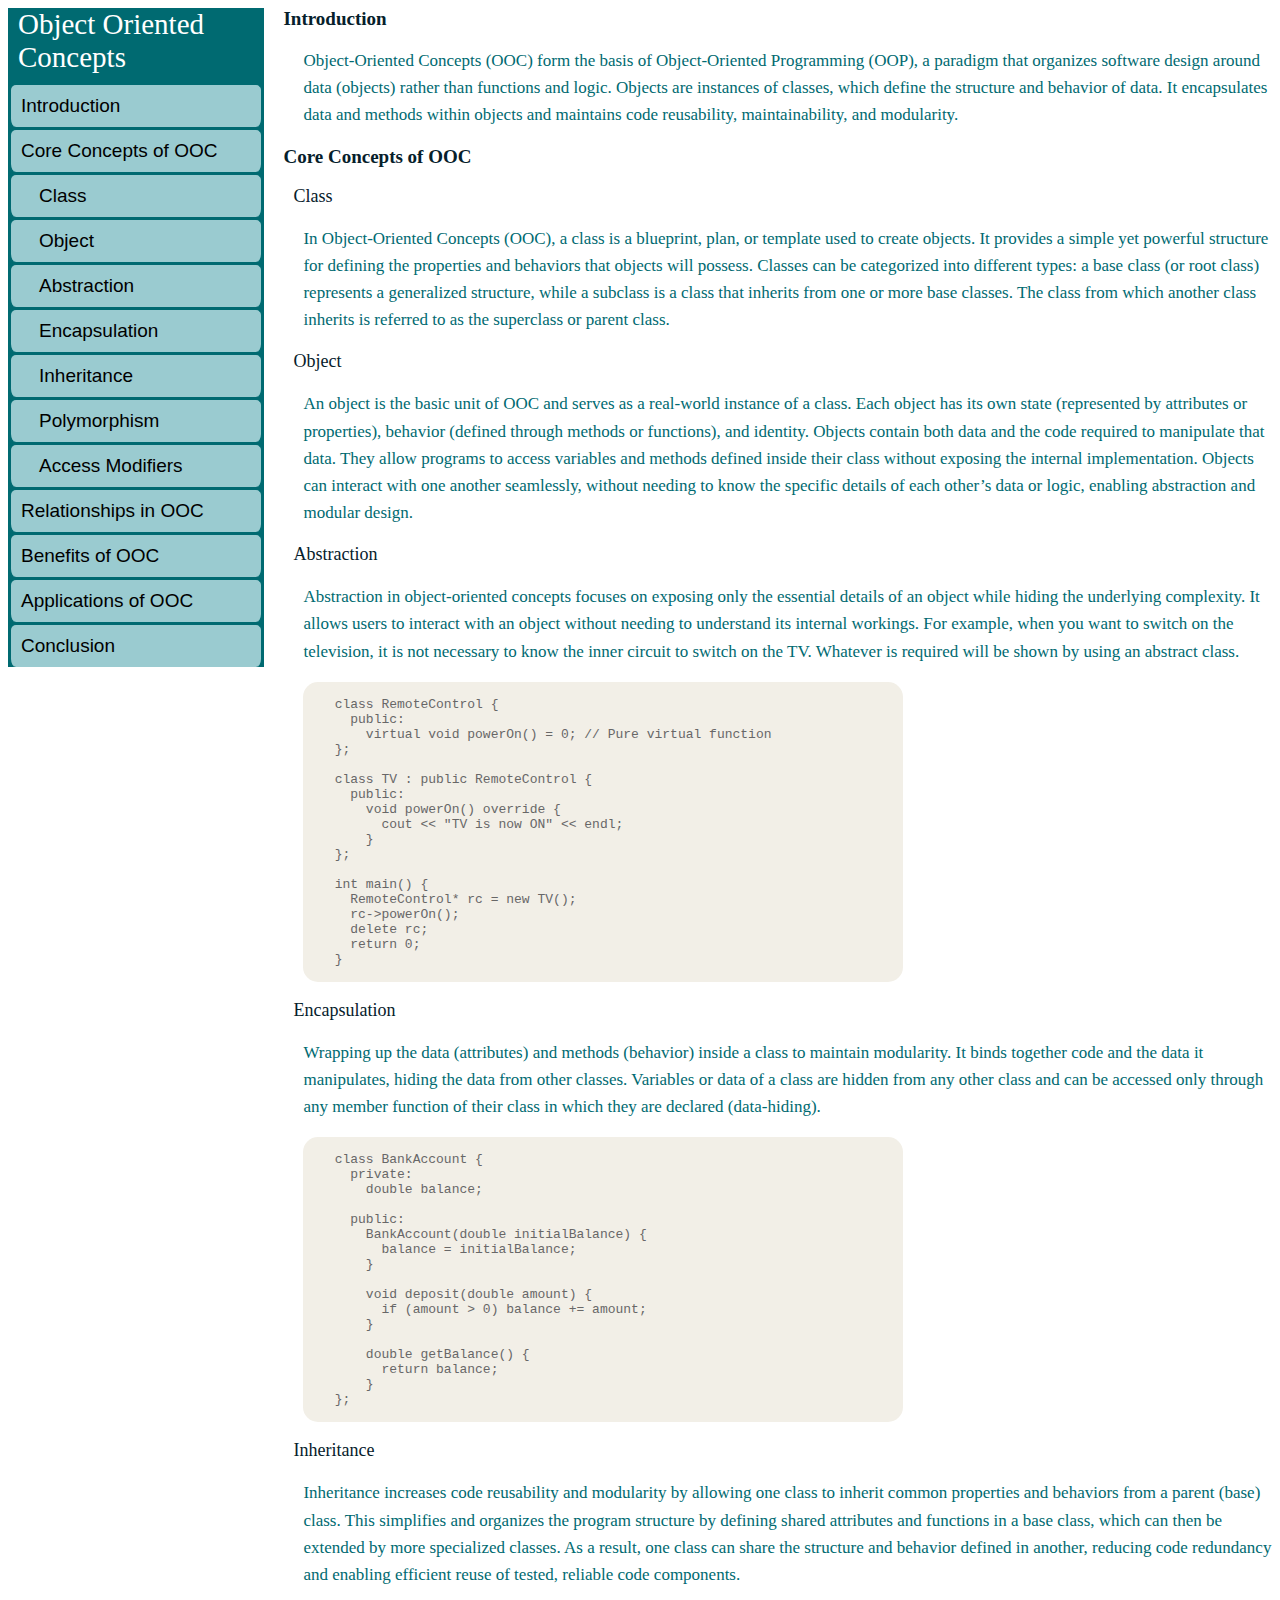
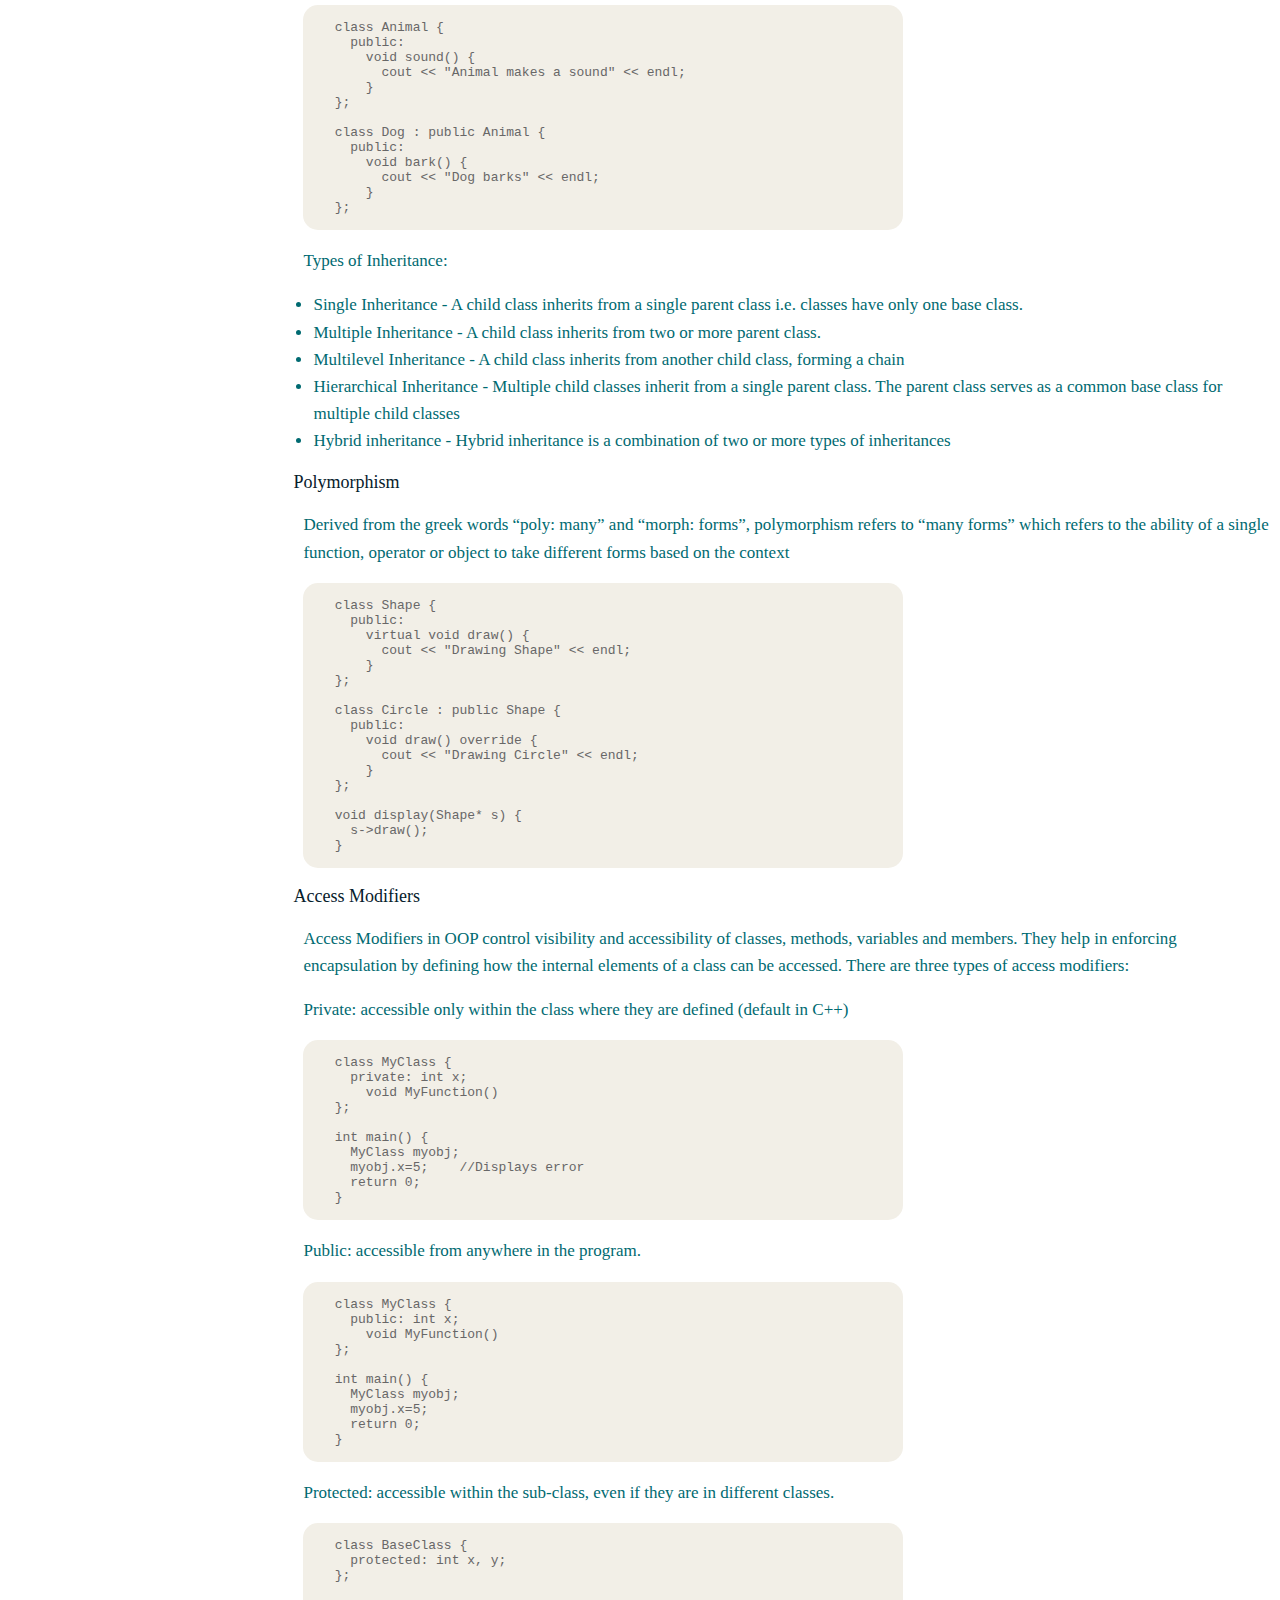
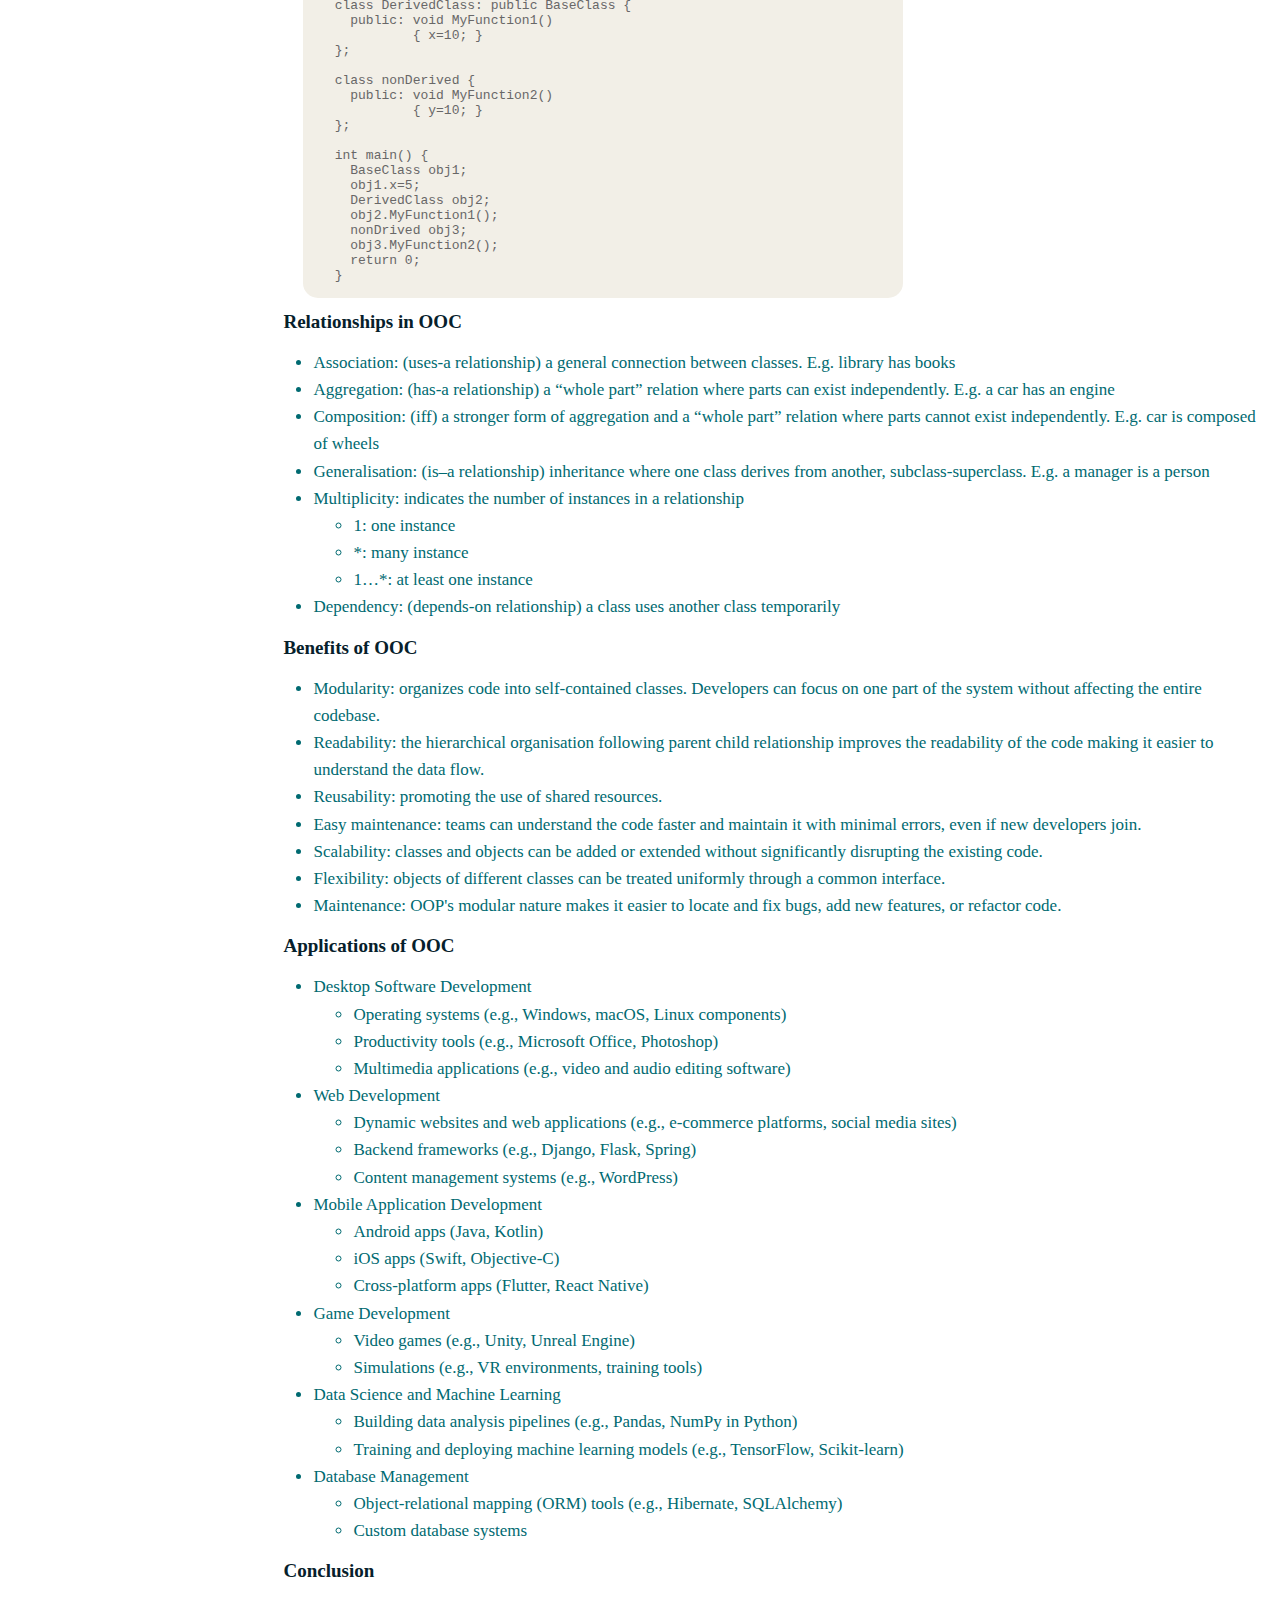
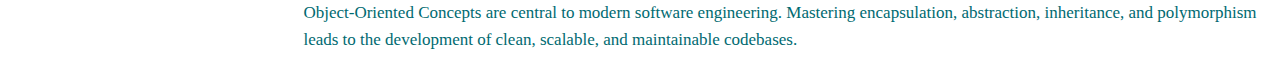
<file: index.html>
<!DOCTYPE html>
<html>
    <head>
        <title>Object Oriented Concepts</title>
        <link rel="stylesheet" href="technicaldoc.css">
    </head>
    <body>
        <nav id="navbar">
            <header id="topic">Object Oriented Concepts</header>
            <a href="#introduction" class="nav-link"><button>Introduction</button></a>
            <a href="#core_concepts_of_ooc" class="nav-link"><button>Core Concepts of OOC</button></a>
            <a href="#class"><button class="sub">Class</button></a>
            <a href="#object"><button class="sub">Object</button></a>
            <a href="#abstraction"><button class="sub">Abstraction</button></a>
            <a href="#encapsulation"><button class="sub">Encapsulation</button></a>
            <a href="#inheritance"><button class="sub">Inheritance</button></a>
            <a href="#polymorphism"><button class="sub">Polymorphism</button></a>
            <a href="#access_modifiers"><button class="sub">Access Modifiers</button></a>
            <a href="#relationships_in_ooc" class="nav-link"><button>Relationships in OOC</button></a>
            <a href="#benefits_of_ooc" class="nav-link"><button>Benefits of OOC</button></a>
            <a href="#applications_of_ooc" class="nav-link"><button>Applications of OOC</button></a>
            <a href="#conclusion" class="nav-link"><button>Conclusion</button></a>
        </nav>
        <main id="main-doc">
            <section class="main-section" id="introduction">
                <header class="head">Introduction</header>
                <p class="text">Object-Oriented Concepts (OOC) form the basis of Object-Oriented Programming (OOP), a paradigm that organizes software design around data (objects) rather than functions and logic. Objects are instances of classes, which define the structure and behavior of data. It encapsulates data and methods within objects and maintains code reusability, maintainability, and modularity.</p>
            </section>
            <section class="main-section" id="core_concepts_of_ooc">
                <header class="head">Core Concepts of OOC</header>
                <p class="sub-head" id="class">Class</p>
                <p class="text">In Object-Oriented Concepts (OOC), a class is a blueprint, plan, or template used to create objects. It provides a simple yet powerful structure for defining the properties and behaviors that objects will possess. Classes can be categorized into different types: a base class (or root class) represents a generalized structure, while a subclass is a class that inherits from one or more base classes. The class from which another class inherits is referred to as the superclass or parent class.</p>
                <p class="sub-head" id="object">Object</p>
                <p class="text">An object is the basic unit of OOC and serves as a real-world instance of a class. Each object has its own state (represented by attributes or properties), behavior (defined through methods or functions), and identity. Objects contain both data and the code required to manipulate that data. They allow programs to access variables and methods defined inside their class without exposing the internal implementation. Objects can interact with one another seamlessly, without needing to know the specific details of each other’s data or logic, enabling abstraction and modular design.</p>
                <p class="sub-head" id="abstraction">Abstraction</p>
                <p class="text">Abstraction in object-oriented concepts focuses on exposing only the essential details of an object while hiding the underlying complexity. It allows users to interact with an object without needing to understand its internal workings. For example, when you want to switch on the television, it is not necessary to know the inner circuit to switch on the TV. Whatever is required will be shown by using an abstract class.</p>
                <div class="code-text">
                    <pre>
<code>
    class RemoteControl {
      public:
        virtual void powerOn() = 0; // Pure virtual function
    };

    class TV : public RemoteControl {
      public:
        void powerOn() override {
          cout << "TV is now ON" << endl;
        }
    };

    int main() {
      RemoteControl* rc = new TV();
      rc->powerOn();
      delete rc;
      return 0;
    }</code>
                    </pre>
                </div>
                <p class="sub-head" id="encapsulation">Encapsulation</p>
                <p class="text">Wrapping up the data (attributes) and methods (behavior) inside a class to maintain modularity. It binds together code and the data it manipulates, hiding the data from other classes. Variables or data of a class are hidden from any other class and can be accessed only through any member function of their class in which they are declared (data-hiding).</p>
                <div class="code-text">
                    <pre>
<code>
    class BankAccount {
      private:
        double balance;

      public:
        BankAccount(double initialBalance) {
          balance = initialBalance;
        }

        void deposit(double amount) {
          if (amount > 0) balance += amount;
        }

        double getBalance() {
          return balance;
        }
    };</code>
                    </pre>
                </div>
                <p class="sub-head" id="inheritance">Inheritance</p>
                <p class="text">Inheritance increases code reusability and modularity by allowing one class to inherit common properties and behaviors from a parent (base) class. This simplifies and organizes the program structure by defining shared attributes and functions in a base class, which can then be extended by more specialized classes. As a result, one class can share the structure and behavior defined in another, reducing code redundancy and enabling efficient reuse of tested, reliable code components.</p>
                <div class="code-text">
                    <pre>
                        <code>
    class Animal {
      public:
        void sound() {
          cout << "Animal makes a sound" << endl;
        }
    };

    class Dog : public Animal {
      public:
        void bark() {
          cout << "Dog barks" << endl;
        }
    };</code>
                    </pre>
                </div>
                <p class="text">Types of Inheritance:</p>
                <ul>
                    <li class="ul-text">Single Inheritance - A child class inherits from a single parent class i.e. classes have only one base class.</li>
                    <li class="ul-text">Multiple Inheritance - A child class inherits from two or more parent class.</li>
                    <li class="ul-text">Multilevel Inheritance - A child class inherits from another child class, forming a chain</li>
                    <li class="ul-text">Hierarchical Inheritance - Multiple child classes inherit from a single parent class. The parent class serves as a common base class for multiple child classes</li>
                    <li class="ul-text">Hybrid inheritance - Hybrid inheritance is a combination of two or more types of inheritances</li>
                </ul>
                <p class="sub-head" id="polymorphism">Polymorphism</p>
                <p class="text">Derived from the greek words “poly: many” and “morph: forms”, polymorphism refers to “many forms” which refers to the ability of a single function, operator or object to take different forms based on the context</p>
                <div class="code-text">
                    <pre>
                        <code>
    class Shape {
      public:
        virtual void draw() {
          cout << "Drawing Shape" << endl;
        }
    };

    class Circle : public Shape {
      public:
        void draw() override {
          cout << "Drawing Circle" << endl;
        }
    };

    void display(Shape* s) {
      s->draw();
    }</code>
                    </pre>
                </div>
                <p class="sub-head" id="access_modifiers">Access Modifiers</p>
                <p class="text">Access Modifiers in OOP control visibility and accessibility of classes, methods, variables and members. They help in enforcing encapsulation by defining how the internal elements of a class can be accessed. There are three types of access modifiers:</p>
                <p class="text">Private: accessible only within the class where they are defined (default in C++)</p>
                <div class="code-text">
                    <pre>
                        <code>
    class MyClass {
      private: int x;
        void MyFunction()
    };

    int main() {
      MyClass myobj;
      myobj.x=5;    //Displays error
      return 0;
    }</code>
                    </pre>
                </div>
                <p class="text">Public: accessible from anywhere in the program.</p>
                <div class="code-text">
                    <pre>
                        <code>
    class MyClass {
      public: int x;
        void MyFunction()
    };

    int main() {
      MyClass myobj;
      myobj.x=5;
      return 0;
    }</code>
                    </pre>
                </div>
                <p class="text">Protected: accessible within the sub-class, even if they are in different classes.</p>
                <div class="code-text">
                    <pre>
                        <code>
    class BaseClass {
      protected: int x, y;
    };

    class DerivedClass: public BaseClass {
      public: void MyFunction1()
              { x=10; }
    };

    class nonDerived {
      public: void MyFunction2()
              { y=10; }
    };

    int main() {
      BaseClass obj1;
      obj1.x=5;
      DerivedClass obj2;
      obj2.MyFunction1();
      nonDrived obj3;
      obj3.MyFunction2();
      return 0;
    }</code>
                    </pre>
                </div>
            </section>
            <section class="main-section" id="relationships_in_ooc">
                <header class="head">Relationships in OOC</header>
                <ul>
                    <li class="ul-text">Association: (uses-a relationship) a general connection between classes. E.g. library has books</li>
                    <li class="ul-text">Aggregation: (has-a relationship) a “whole part” relation where parts can exist independently. E.g. a car has an engine</li>
                    <li class="ul-text">Composition: (iff) a stronger form of aggregation and a “whole part” relation where parts cannot exist independently. E.g. car is composed of wheels</li>
                    <li class="ul-text">Generalisation: (is–a relationship) inheritance where one class derives from another, subclass-superclass. E.g. a manager is a person</li>
                    <li class="ul-text">Multiplicity: indicates the number of instances in a relationship</li>
                        <ul>
                            <li class="ul-text">1: one instance</li>
                            <li class="ul-text">*: many instance</li>
                            <li class="ul-text">1…*: at least one instance</li>
                        </ul>
                    <li class="ul-text">Dependency: (depends-on relationship) a class uses another class temporarily</li>
                </ul>
            </section>
            <section class="main-section" id="benefits_of_ooc">
                <header class="head">Benefits of OOC</header>
                <ul>
                    <li class="ul-text">Modularity: organizes code into self-contained classes. Developers can focus on one part of the system without affecting the entire codebase.</li>
                    <li class="ul-text">Readability: the hierarchical organisation following parent child relationship improves the readability of the code making it easier to understand the data flow.</li>
                    <li class="ul-text">Reusability: promoting the use of shared resources.</li>
                    <li class="ul-text">Easy maintenance: teams can understand the code faster and maintain it with minimal errors, even if new developers join.</li>
                    <li class="ul-text">Scalability: classes and objects can be added or extended without significantly disrupting the existing code.</li>
                    <li class="ul-text">Flexibility: objects of different classes can be treated uniformly through a common interface.</li>
                    <li class="ul-text">Maintenance: OOP's modular nature makes it easier to locate and fix bugs, add new features, or refactor code.</li>
                </ul>
            </section>
            <section class="main-section" id="applications_of_ooc">
                <header class="head">Applications of OOC</header>
                <ul>
                    <li class="ul-text">Desktop Software Development
                        <ul>
                            <li class="ul-text">Operating systems (e.g., Windows, macOS, Linux components)</li>
                            <li class="ul-text">Productivity tools (e.g., Microsoft Office, Photoshop)</li>
                            <li class="ul-text">Multimedia applications (e.g., video and audio editing software)</li>
                        </ul>
                    </li>
                    <li class="ul-text">Web Development
                        <ul>
                            <li class="ul-text">Dynamic websites and web applications (e.g., e-commerce platforms, social media sites)</li>
                            <li class="ul-text">Backend frameworks (e.g., Django, Flask, Spring)</li>
                            <li class="ul-text">Content management systems (e.g., WordPress)</li>
                        </ul>
                    </li>
                    <li class="ul-text">Mobile Application Development
                        <ul type="dot">
                            <li class="ul-text">Android apps (Java, Kotlin)</li>
                            <li class="ul-text">iOS apps (Swift, Objective-C)</li>
                            <li class="ul-text">Cross-platform apps (Flutter, React Native)</li>
                        </ul>
                    </li>
                    <li class="ul-text">Game Development
                        <ul type="dot">
                            <li class="ul-text">Video games (e.g., Unity, Unreal Engine)</li>
                            <li class="ul-text">Simulations (e.g., VR environments, training tools)</li>
                        </ul>
                    </li>
                    <li class="ul-text">Data Science and Machine Learning
                        <ul type="dot">
                            <li class="ul-text">Building data analysis pipelines (e.g., Pandas, NumPy in Python)</li>
                            <li class="ul-text">Training and deploying machine learning models (e.g., TensorFlow, Scikit-learn)</li>
                        </ul>
                    </li>
                    <li class="ul-text">Database Management
                        <ul type="dot">
                            <li class="ul-text">Object-relational mapping (ORM) tools (e.g., Hibernate, SQLAlchemy)</li>
                            <li class="ul-text">Custom database systems</li>
                        </ul>
                    </li>
                </ul>
            </section>
            <section class="main-section" id="conclusion">
                <header class="head">Conclusion</header>
                <p class="text">Object-Oriented Concepts are central to modern software engineering. Mastering encapsulation, abstraction, inheritance, and polymorphism leads to the development of clean, scalable, and maintainable codebases.</p>
            </section>
        </div>
    </body>
</html>
</file>
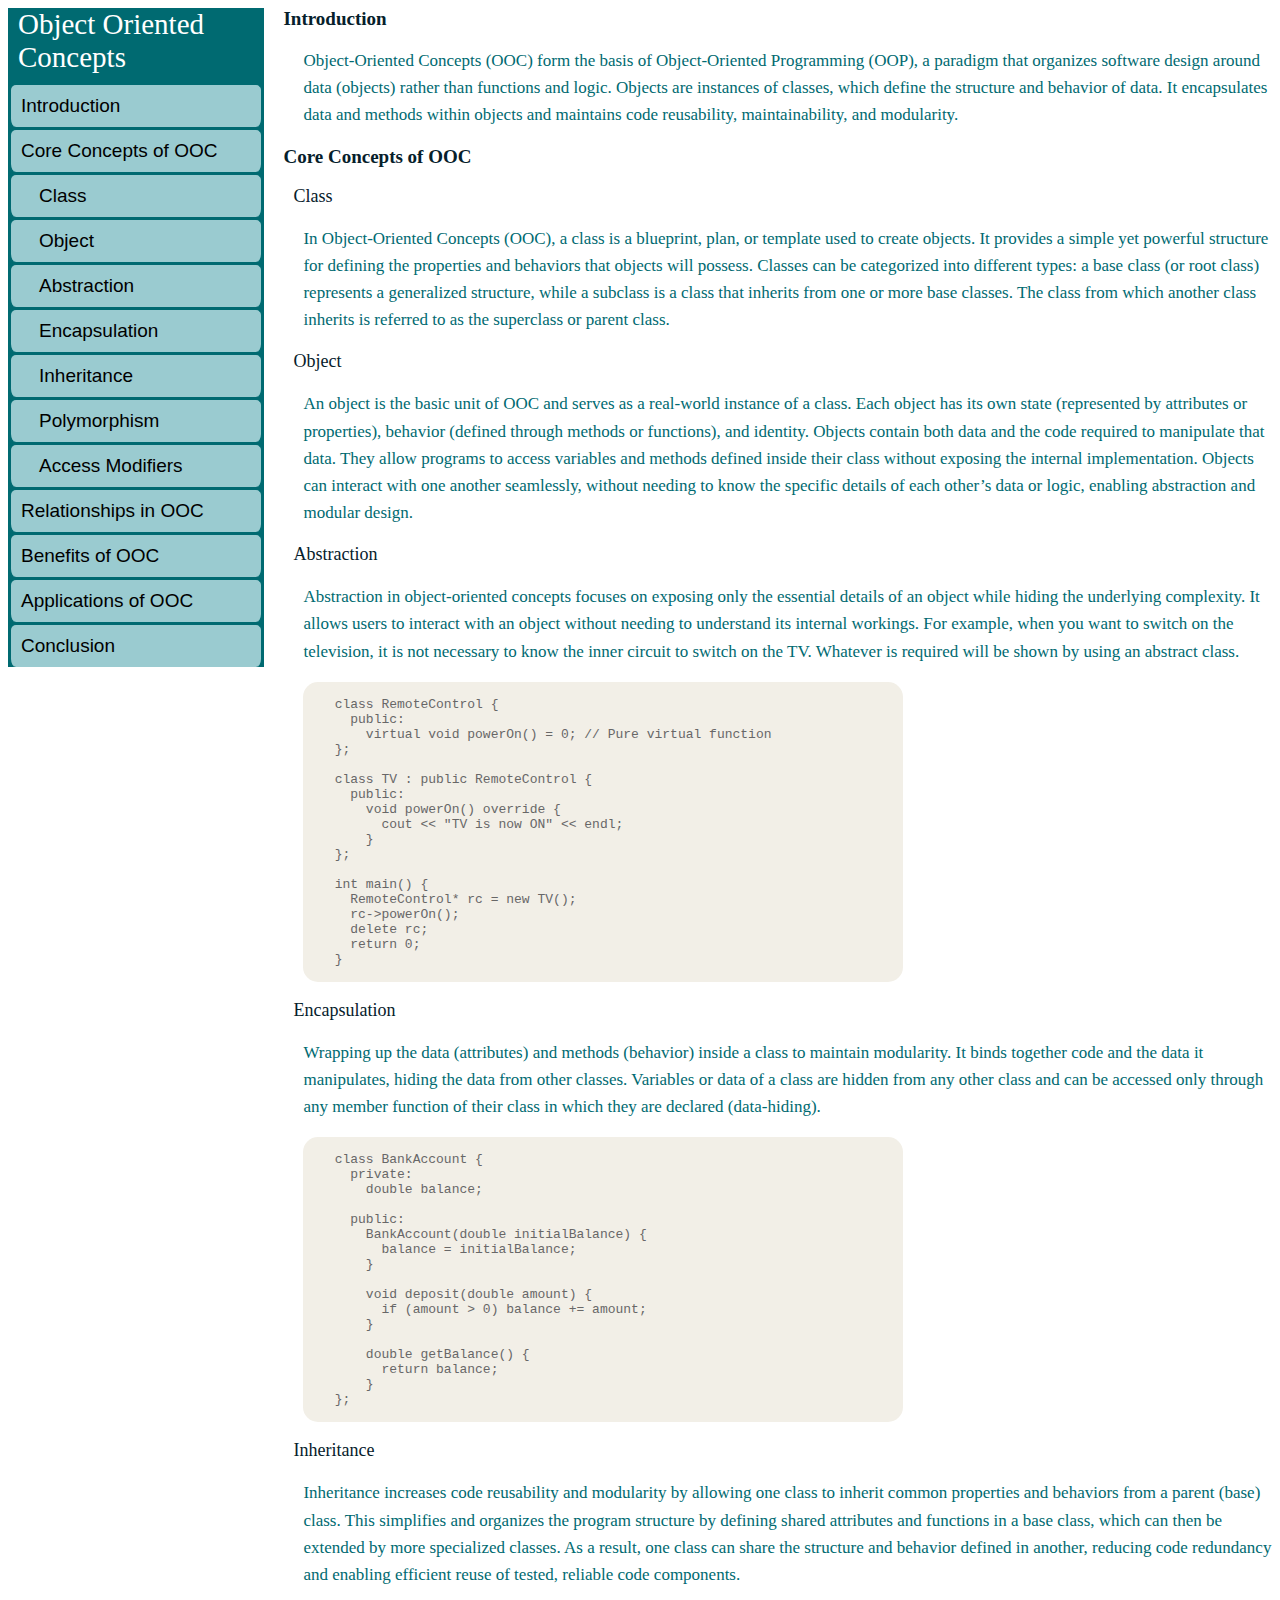
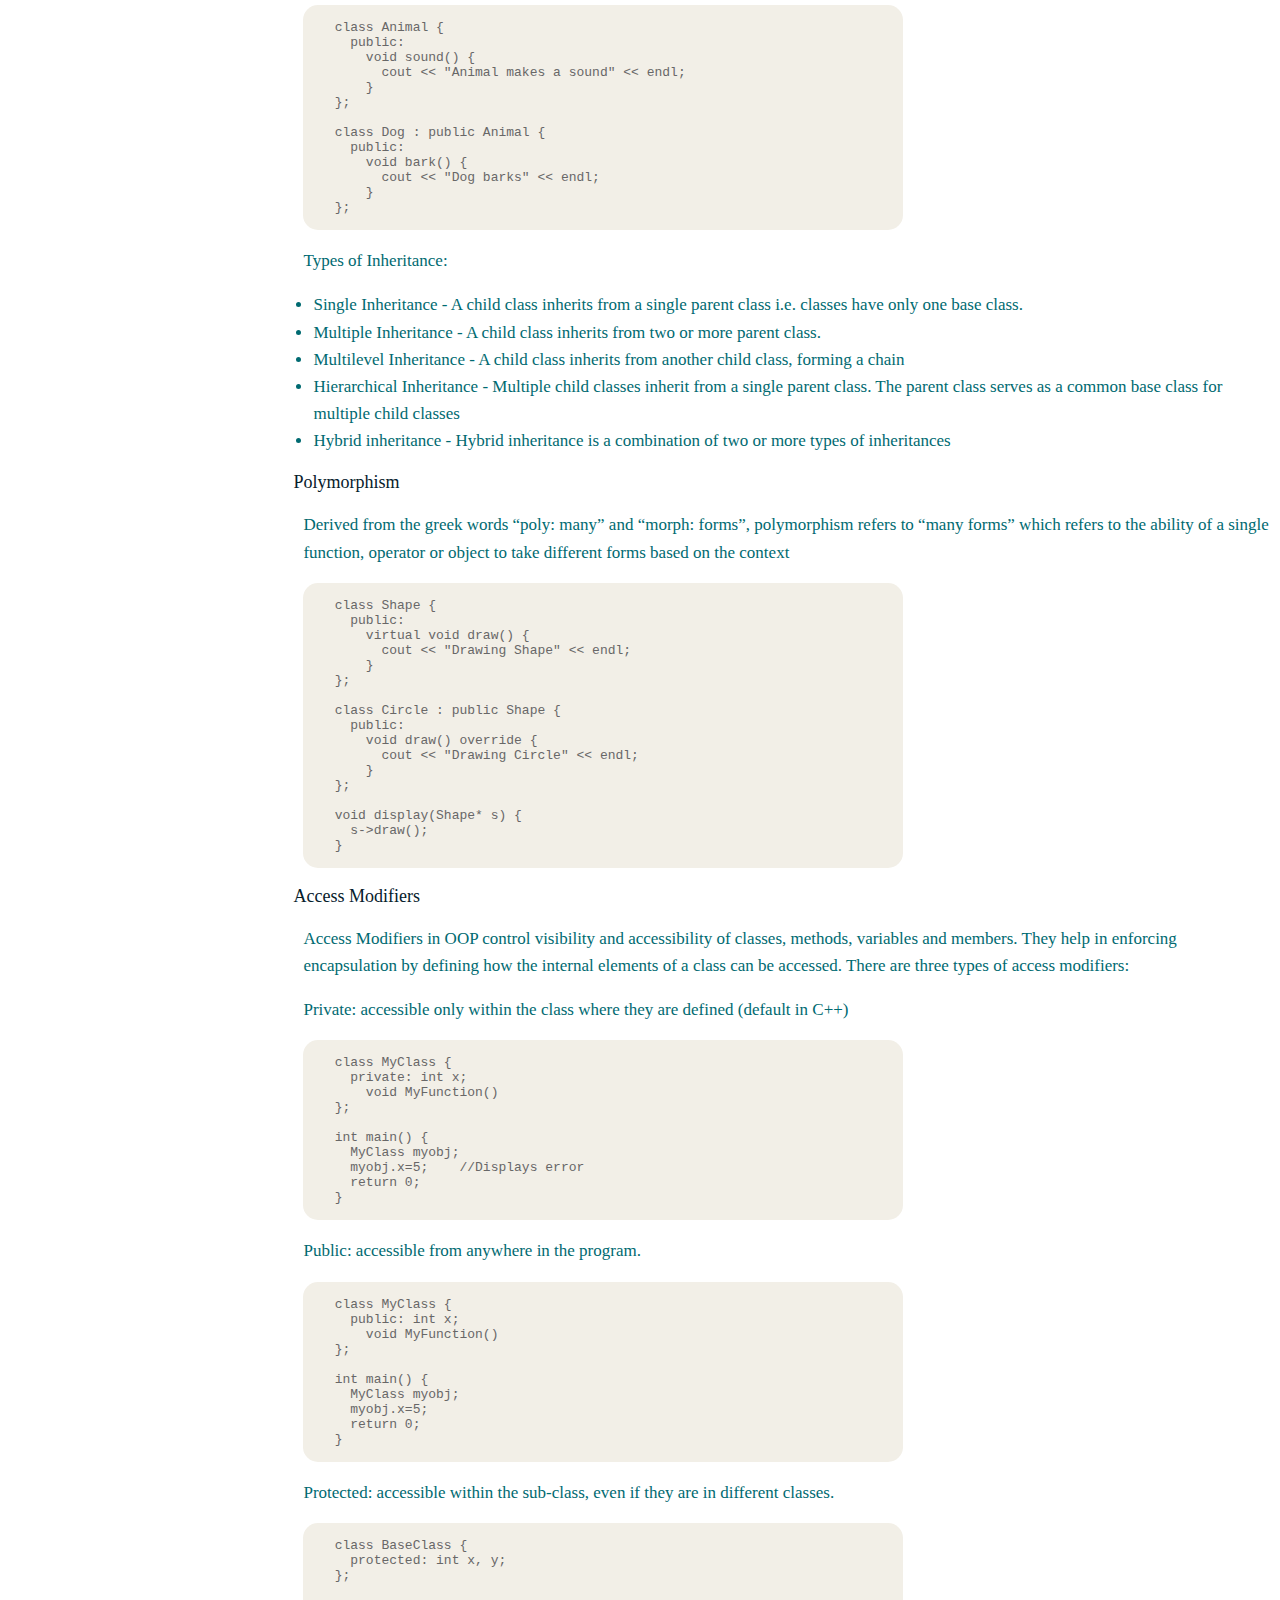
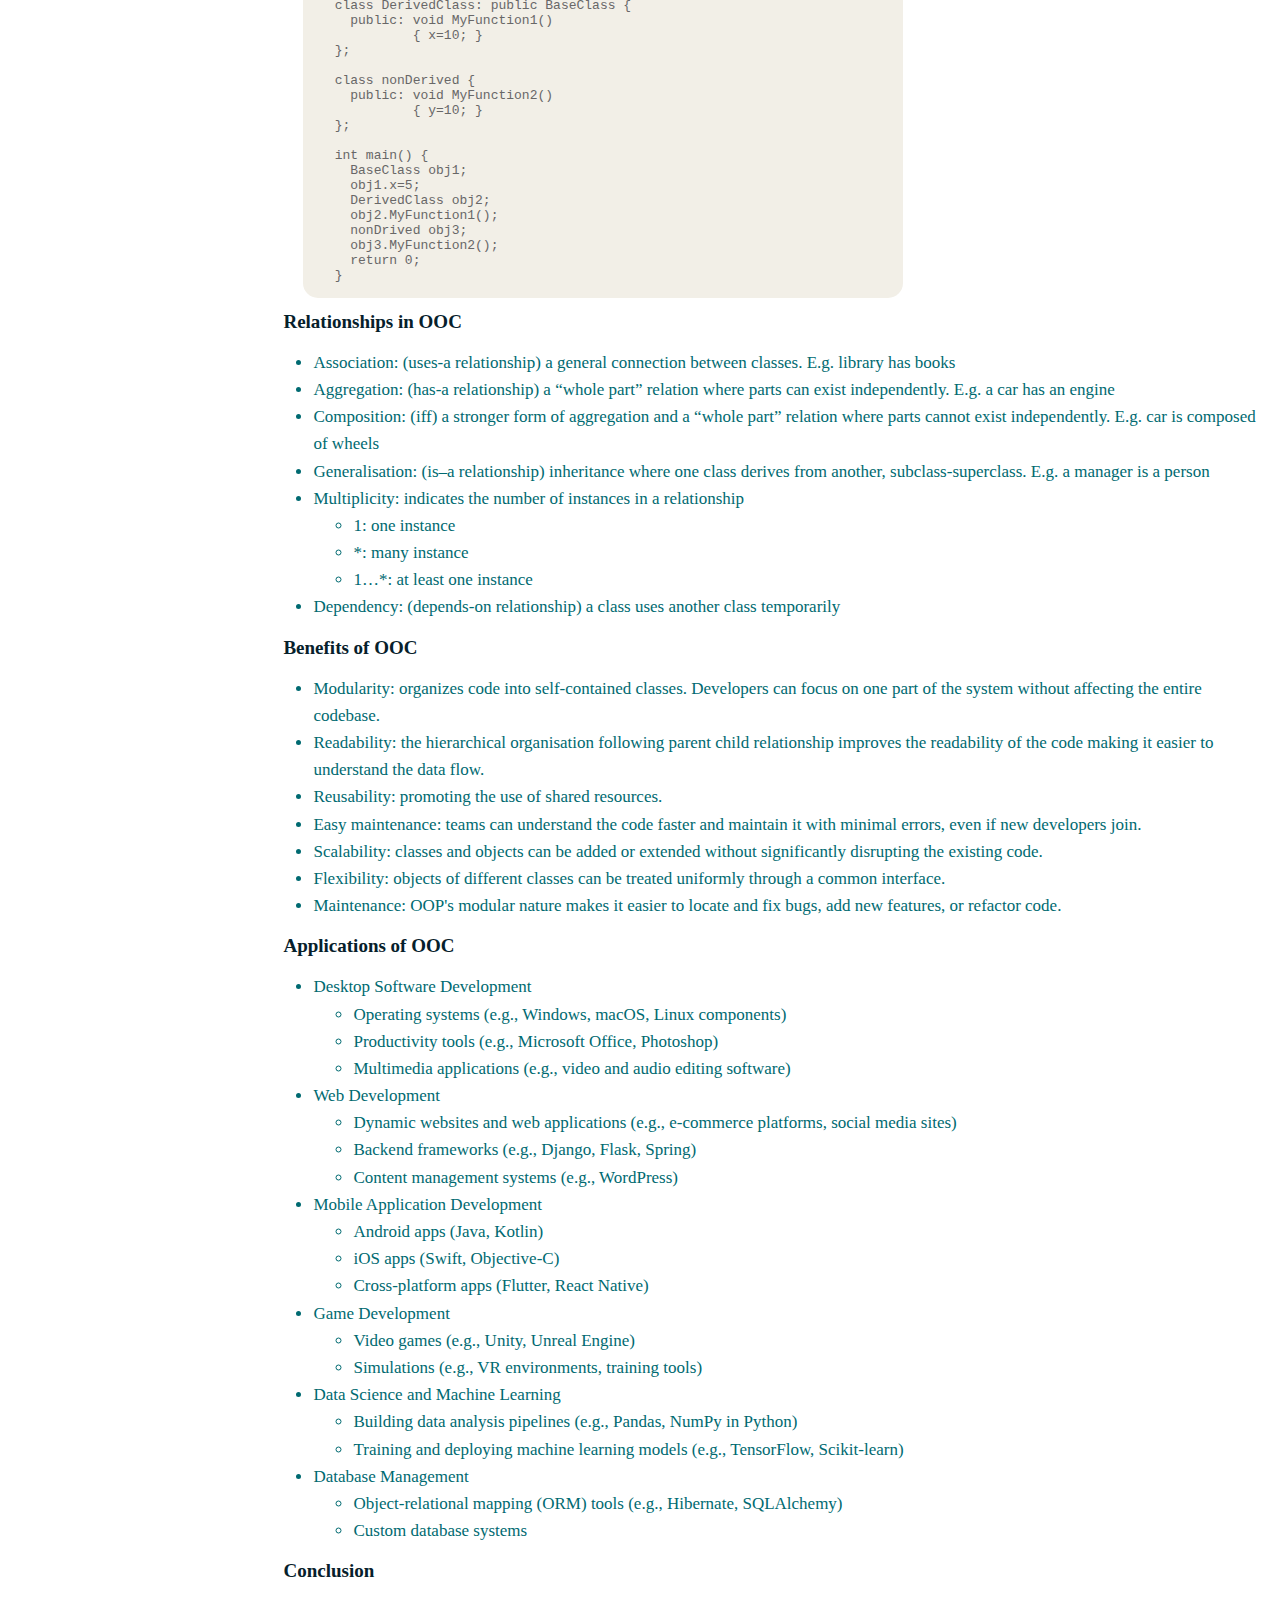
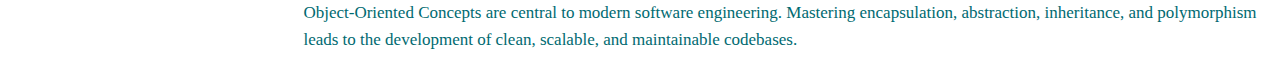
<file: technicaldoc.html>
<!DOCTYPE html>
<html>
    <head>
        <title>Object Oriented Concepts</title>
        <link rel="stylesheet" href="technicaldoc.css">
    </head>
    <body>
        <nav id="navbar">
            <header id="topic">Object Oriented Concepts</header>
            <a href="#introduction" class="nav-link"><button>Introduction</button></a>
            <a href="#core_concepts_of_ooc" class="nav-link"><button>Core Concepts of OOC</button></a>
            <a href="#class"><button class="sub">Class</button></a>
            <a href="#object"><button class="sub">Object</button></a>
            <a href="#abstraction"><button class="sub">Abstraction</button></a>
            <a href="#encapsulation"><button class="sub">Encapsulation</button></a>
            <a href="#inheritance"><button class="sub">Inheritance</button></a>
            <a href="#polymorphism"><button class="sub">Polymorphism</button></a>
            <a href="#access_modifiers"><button class="sub">Access Modifiers</button></a>
            <a href="#relationships_in_ooc" class="nav-link"><button>Relationships in OOC</button></a>
            <a href="#benefits_of_ooc" class="nav-link"><button>Benefits of OOC</button></a>
            <a href="#applications_of_ooc" class="nav-link"><button>Applications of OOC</button></a>
            <a href="#conclusion" class="nav-link"><button>Conclusion</button></a>
        </nav>
        <main id="main-doc">
            <section class="main-section" id="introduction">
                <header class="head">Introduction</header>
                <p class="text">Object-Oriented Concepts (OOC) form the basis of Object-Oriented Programming (OOP), a paradigm that organizes software design around data (objects) rather than functions and logic. Objects are instances of classes, which define the structure and behavior of data. It encapsulates data and methods within objects and maintains code reusability, maintainability, and modularity.</p>
            </section>
            <section class="main-section" id="core_concepts_of_ooc">
                <header class="head">Core Concepts of OOC</header>
                <p class="sub-head" id="class">Class</p>
                <p class="text">In Object-Oriented Concepts (OOC), a class is a blueprint, plan, or template used to create objects. It provides a simple yet powerful structure for defining the properties and behaviors that objects will possess. Classes can be categorized into different types: a base class (or root class) represents a generalized structure, while a subclass is a class that inherits from one or more base classes. The class from which another class inherits is referred to as the superclass or parent class.</p>
                <p class="sub-head" id="object">Object</p>
                <p class="text">An object is the basic unit of OOC and serves as a real-world instance of a class. Each object has its own state (represented by attributes or properties), behavior (defined through methods or functions), and identity. Objects contain both data and the code required to manipulate that data. They allow programs to access variables and methods defined inside their class without exposing the internal implementation. Objects can interact with one another seamlessly, without needing to know the specific details of each other’s data or logic, enabling abstraction and modular design.</p>
                <p class="sub-head" id="abstraction">Abstraction</p>
                <p class="text">Abstraction in object-oriented concepts focuses on exposing only the essential details of an object while hiding the underlying complexity. It allows users to interact with an object without needing to understand its internal workings. For example, when you want to switch on the television, it is not necessary to know the inner circuit to switch on the TV. Whatever is required will be shown by using an abstract class.</p>
                <div class="code-text">
                    <pre>
<code>
    class RemoteControl {
      public:
        virtual void powerOn() = 0; // Pure virtual function
    };

    class TV : public RemoteControl {
      public:
        void powerOn() override {
          cout << "TV is now ON" << endl;
        }
    };

    int main() {
      RemoteControl* rc = new TV();
      rc->powerOn();
      delete rc;
      return 0;
    }</code>
                    </pre>
                </div>
                <p class="sub-head" id="encapsulation">Encapsulation</p>
                <p class="text">Wrapping up the data (attributes) and methods (behavior) inside a class to maintain modularity. It binds together code and the data it manipulates, hiding the data from other classes. Variables or data of a class are hidden from any other class and can be accessed only through any member function of their class in which they are declared (data-hiding).</p>
                <div class="code-text">
                    <pre>
<code>
    class BankAccount {
      private:
        double balance;

      public:
        BankAccount(double initialBalance) {
          balance = initialBalance;
        }

        void deposit(double amount) {
          if (amount > 0) balance += amount;
        }

        double getBalance() {
          return balance;
        }
    };</code>
                    </pre>
                </div>
                <p class="sub-head" id="inheritance">Inheritance</p>
                <p class="text">Inheritance increases code reusability and modularity by allowing one class to inherit common properties and behaviors from a parent (base) class. This simplifies and organizes the program structure by defining shared attributes and functions in a base class, which can then be extended by more specialized classes. As a result, one class can share the structure and behavior defined in another, reducing code redundancy and enabling efficient reuse of tested, reliable code components.</p>
                <div class="code-text">
                    <pre>
                        <code>
    class Animal {
      public:
        void sound() {
          cout << "Animal makes a sound" << endl;
        }
    };

    class Dog : public Animal {
      public:
        void bark() {
          cout << "Dog barks" << endl;
        }
    };</code>
                    </pre>
                </div>
                <p class="text">Types of Inheritance:</p>
                <ul>
                    <li class="ul-text">Single Inheritance - A child class inherits from a single parent class i.e. classes have only one base class.</li>
                    <li class="ul-text">Multiple Inheritance - A child class inherits from two or more parent class.</li>
                    <li class="ul-text">Multilevel Inheritance - A child class inherits from another child class, forming a chain</li>
                    <li class="ul-text">Hierarchical Inheritance - Multiple child classes inherit from a single parent class. The parent class serves as a common base class for multiple child classes</li>
                    <li class="ul-text">Hybrid inheritance - Hybrid inheritance is a combination of two or more types of inheritances</li>
                </ul>
                <p class="sub-head" id="polymorphism">Polymorphism</p>
                <p class="text">Derived from the greek words “poly: many” and “morph: forms”, polymorphism refers to “many forms” which refers to the ability of a single function, operator or object to take different forms based on the context</p>
                <div class="code-text">
                    <pre>
                        <code>
    class Shape {
      public:
        virtual void draw() {
          cout << "Drawing Shape" << endl;
        }
    };

    class Circle : public Shape {
      public:
        void draw() override {
          cout << "Drawing Circle" << endl;
        }
    };

    void display(Shape* s) {
      s->draw();
    }</code>
                    </pre>
                </div>
                <p class="sub-head" id="access_modifiers">Access Modifiers</p>
                <p class="text">Access Modifiers in OOP control visibility and accessibility of classes, methods, variables and members. They help in enforcing encapsulation by defining how the internal elements of a class can be accessed. There are three types of access modifiers:</p>
                <p class="text">Private: accessible only within the class where they are defined (default in C++)</p>
                <div class="code-text">
                    <pre>
                        <code>
    class MyClass {
      private: int x;
        void MyFunction()
    };

    int main() {
      MyClass myobj;
      myobj.x=5;    //Displays error
      return 0;
    }</code>
                    </pre>
                </div>
                <p class="text">Public: accessible from anywhere in the program.</p>
                <div class="code-text">
                    <pre>
                        <code>
    class MyClass {
      public: int x;
        void MyFunction()
    };

    int main() {
      MyClass myobj;
      myobj.x=5;
      return 0;
    }</code>
                    </pre>
                </div>
                <p class="text">Protected: accessible within the sub-class, even if they are in different classes.</p>
                <div class="code-text">
                    <pre>
                        <code>
    class BaseClass {
      protected: int x, y;
    };

    class DerivedClass: public BaseClass {
      public: void MyFunction1()
              { x=10; }
    };

    class nonDerived {
      public: void MyFunction2()
              { y=10; }
    };

    int main() {
      BaseClass obj1;
      obj1.x=5;
      DerivedClass obj2;
      obj2.MyFunction1();
      nonDrived obj3;
      obj3.MyFunction2();
      return 0;
    }</code>
                    </pre>
                </div>
            </section>
            <section class="main-section" id="relationships_in_ooc">
                <header class="head">Relationships in OOC</header>
                <ul>
                    <li class="ul-text">Association: (uses-a relationship) a general connection between classes. E.g. library has books</li>
                    <li class="ul-text">Aggregation: (has-a relationship) a “whole part” relation where parts can exist independently. E.g. a car has an engine</li>
                    <li class="ul-text">Composition: (iff) a stronger form of aggregation and a “whole part” relation where parts cannot exist independently. E.g. car is composed of wheels</li>
                    <li class="ul-text">Generalisation: (is–a relationship) inheritance where one class derives from another, subclass-superclass. E.g. a manager is a person</li>
                    <li class="ul-text">Multiplicity: indicates the number of instances in a relationship</li>
                        <ul>
                            <li class="ul-text">1: one instance</li>
                            <li class="ul-text">*: many instance</li>
                            <li class="ul-text">1…*: at least one instance</li>
                        </ul>
                    <li class="ul-text">Dependency: (depends-on relationship) a class uses another class temporarily</li>
                </ul>
            </section>
            <section class="main-section" id="benefits_of_ooc">
                <header class="head">Benefits of OOC</header>
                <ul>
                    <li class="ul-text">Modularity: organizes code into self-contained classes. Developers can focus on one part of the system without affecting the entire codebase.</li>
                    <li class="ul-text">Readability: the hierarchical organisation following parent child relationship improves the readability of the code making it easier to understand the data flow.</li>
                    <li class="ul-text">Reusability: promoting the use of shared resources.</li>
                    <li class="ul-text">Easy maintenance: teams can understand the code faster and maintain it with minimal errors, even if new developers join.</li>
                    <li class="ul-text">Scalability: classes and objects can be added or extended without significantly disrupting the existing code.</li>
                    <li class="ul-text">Flexibility: objects of different classes can be treated uniformly through a common interface.</li>
                    <li class="ul-text">Maintenance: OOP's modular nature makes it easier to locate and fix bugs, add new features, or refactor code.</li>
                </ul>
            </section>
            <section class="main-section" id="applications_of_ooc">
                <header class="head">Applications of OOC</header>
                <ul>
                    <li class="ul-text">Desktop Software Development
                        <ul>
                            <li class="ul-text">Operating systems (e.g., Windows, macOS, Linux components)</li>
                            <li class="ul-text">Productivity tools (e.g., Microsoft Office, Photoshop)</li>
                            <li class="ul-text">Multimedia applications (e.g., video and audio editing software)</li>
                        </ul>
                    </li>
                    <li class="ul-text">Web Development
                        <ul>
                            <li class="ul-text">Dynamic websites and web applications (e.g., e-commerce platforms, social media sites)</li>
                            <li class="ul-text">Backend frameworks (e.g., Django, Flask, Spring)</li>
                            <li class="ul-text">Content management systems (e.g., WordPress)</li>
                        </ul>
                    </li>
                    <li class="ul-text">Mobile Application Development
                        <ul type="dot">
                            <li class="ul-text">Android apps (Java, Kotlin)</li>
                            <li class="ul-text">iOS apps (Swift, Objective-C)</li>
                            <li class="ul-text">Cross-platform apps (Flutter, React Native)</li>
                        </ul>
                    </li>
                    <li class="ul-text">Game Development
                        <ul type="dot">
                            <li class="ul-text">Video games (e.g., Unity, Unreal Engine)</li>
                            <li class="ul-text">Simulations (e.g., VR environments, training tools)</li>
                        </ul>
                    </li>
                    <li class="ul-text">Data Science and Machine Learning
                        <ul type="dot">
                            <li class="ul-text">Building data analysis pipelines (e.g., Pandas, NumPy in Python)</li>
                            <li class="ul-text">Training and deploying machine learning models (e.g., TensorFlow, Scikit-learn)</li>
                        </ul>
                    </li>
                    <li class="ul-text">Database Management
                        <ul type="dot">
                            <li class="ul-text">Object-relational mapping (ORM) tools (e.g., Hibernate, SQLAlchemy)</li>
                            <li class="ul-text">Custom database systems</li>
                        </ul>
                    </li>
                </ul>
            </section>
            <section class="main-section" id="conclusion">
                <header class="head">Conclusion</header>
                <p class="text">Object-Oriented Concepts are central to modern software engineering. Mastering encapsulation, abstraction, inheritance, and polymorphism leads to the development of clean, scalable, and maintainable codebases.</p>
            </section>
        </div>
    </body>
</html>
</file>
<file: technicaldoc.css>
* {
    box-sizing: border-box;
}

nav {
    width:20%;
    float: left;
    position: fixed;
    max-height: 100vh;
    overflow-y: auto;
    background-color:#006A71;
    color:white;
}

#topic {
    font-size: 29px;
    padding-left: 10px;
    padding-bottom: 8px;
}

a {
    text-decoration: none;
}

button {
    background-color:#9ACBD0;
    color: black;
    display: block;
    width:100%;
    font-size: 19px;
    text-align: left;
    padding: 10px;
    border-top: 0px;
    border: 3px solid #006A71;
    border-bottom:0px;
    border-radius:8px;
}

button:hover {
    background-color: #F2EFE7;
    color:#006A71;
}

.sub {
    padding-left: 28px;
}

#main-doc {
    float: left;
    margin-left: 21%;
    color:#06202B;
}

.head {
    font-size: 19px;
    padding-left: 10px;
    font-weight: bold;
}

.sub-head {
    font-size: 18px;
    padding-left: 20px;
}

.text {
    font-size: 17px;
    padding-left: 30px;
    color: #006A71;
    line-height: 1.6;
}

.code-text {
    background-color: #F2EFE7;
    color: rgb(104, 103, 103);
    border-radius: 15px;
    margin-left: 30px;
    width: 600px;
}

.ul-text {
    font-size: 17px;
    color: #006A71;
    line-height: 1.6;
}

@media (max-width: 850px) {
    nav {
        width: 100%;
        position: relative;
        float: none;
    }

    .content {
        margin-left: 0;
        float: none;
    }

    .code-text {
        width: 90%;
        margin: 10px auto;
    }
}
</file>
